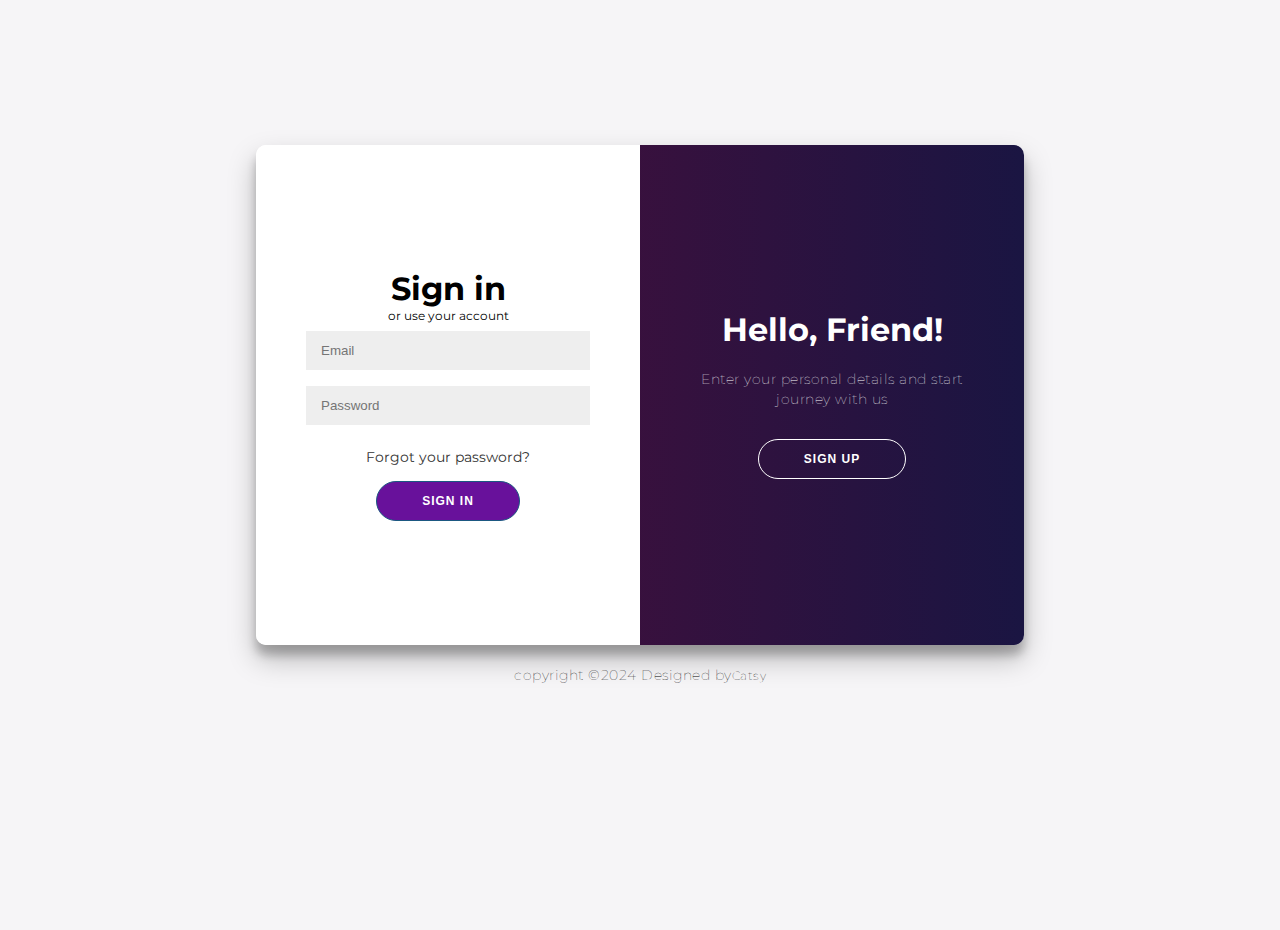
<file: login.html>
<!DOCTYPE html>
<html lang="en">
<head>
    <meta charset="UTF-8">
    <meta name="viewport" content="width=device-width, initial-scale=1.0">
    <title>Login Form</title>
    <link rel="stylesheet" href="loginstyle.css">
</head>
<body>
	<script src="login.js"> </script>
    
<div class="container" id="container">
	<div class="form-container sign-up-container">
		<form action="#">
			<h1>Create Account</h1>
			<span>or use your email for registration</span>
			<input type="text" placeholder="Name" />
			<input type="email" placeholder="Email" />
			<input type="password" placeholder="Password" />
			<button>Sign Up</button>
		</form>
	</div>
	<div class="form-container sign-in-container">
		<form action="products.html">
			<h1>Sign in</h1>
			<span>or use your account</span>
			<input type="email" placeholder="Email" />
			<input type="password" placeholder="Password" />
			<a href="#">Forgot your password?</a>
			<button>Sign In</button>
		</form>
	</div>
	<div class="overlay-container">
		<div class="overlay">
			<div class="overlay-panel overlay-left">
				<h1>Welcome Back!</h1>
				<p>To keep connected with us please login with your personal info</p>
				<button class="ghost" id="signIn">Sign In</button>
			</div>
			<div class="overlay-panel overlay-right">
				<h1>Hello, Friend!</h1>
				<p>Enter your personal details and start journey with us</p>
				<button class="ghost" id="signUp">Sign Up</button>
			</div>
		</div>
	</div>
</div>
<!-- fOOTER -->

    <div class="footer-bottom">
      <p>copyright &copy;2024 Designed by<span class="cat">Catsy</span></p>
    </div>
</body>
</html>
</file>
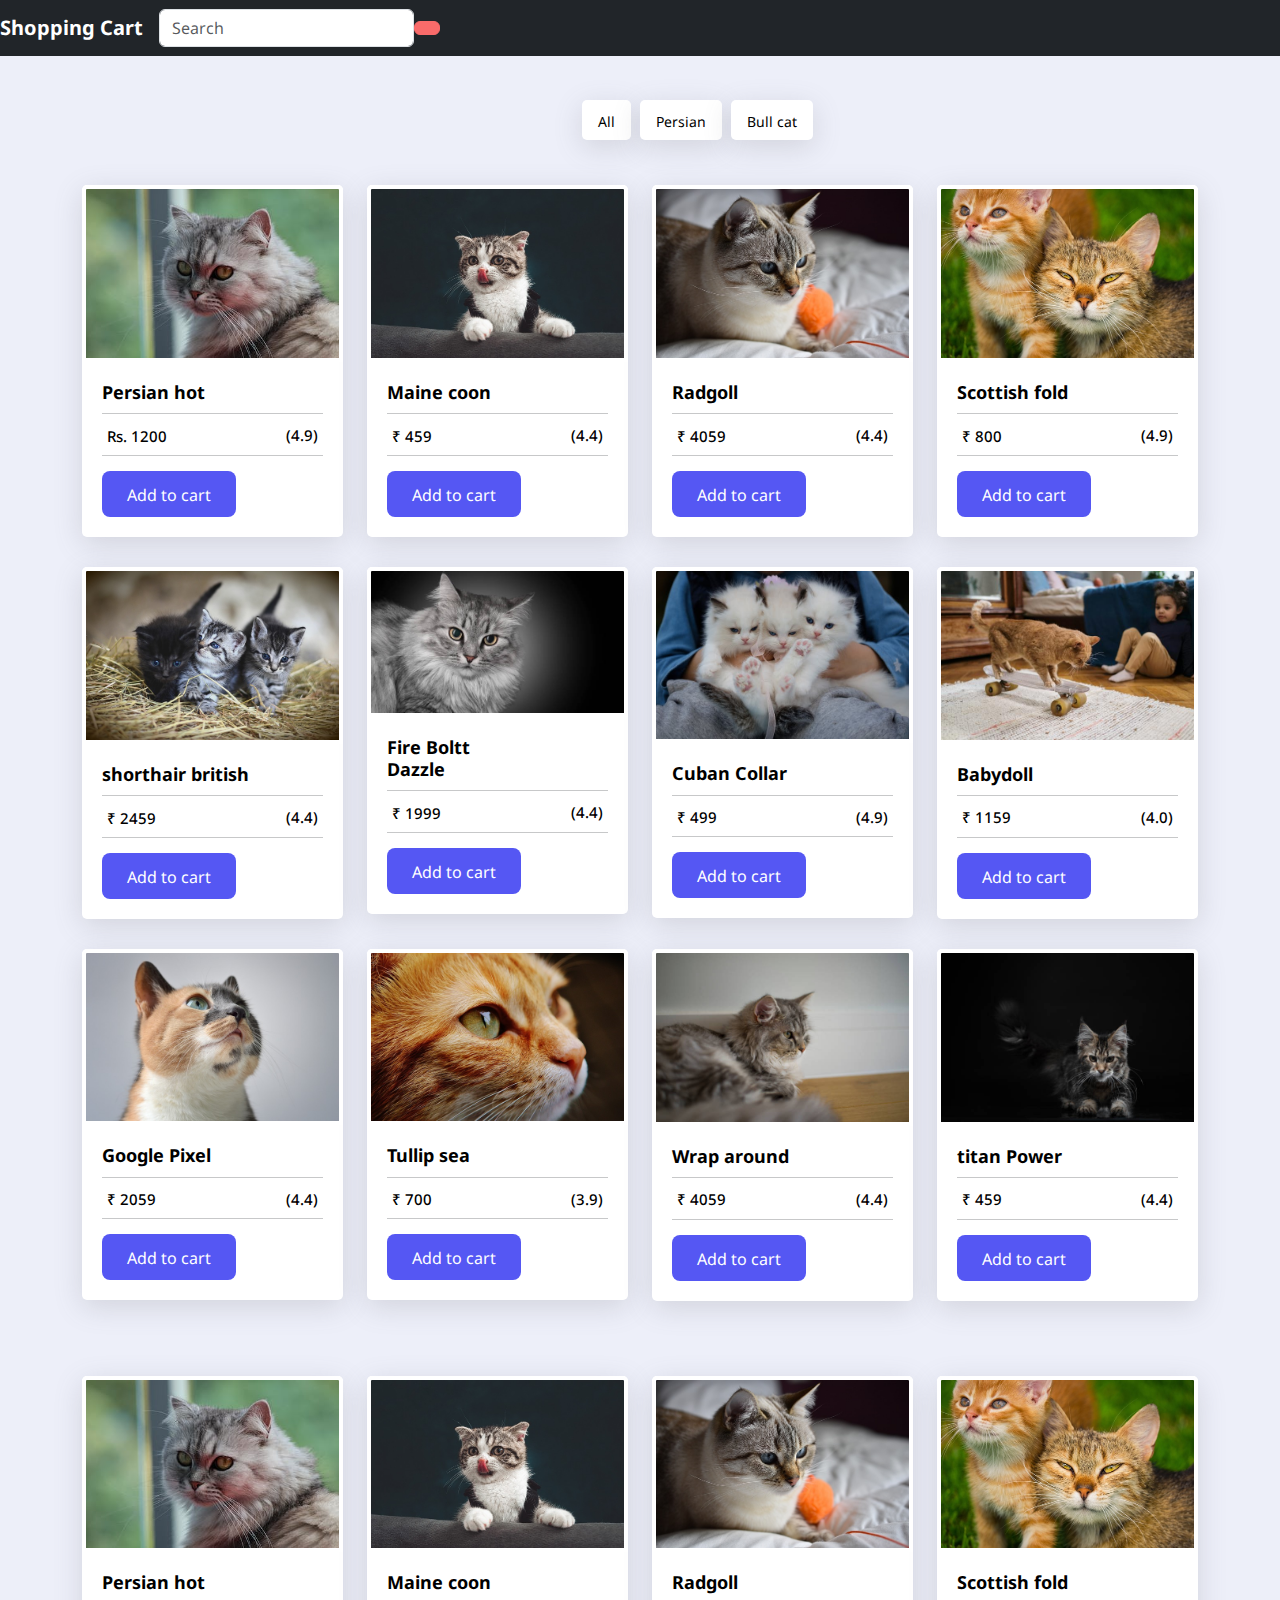
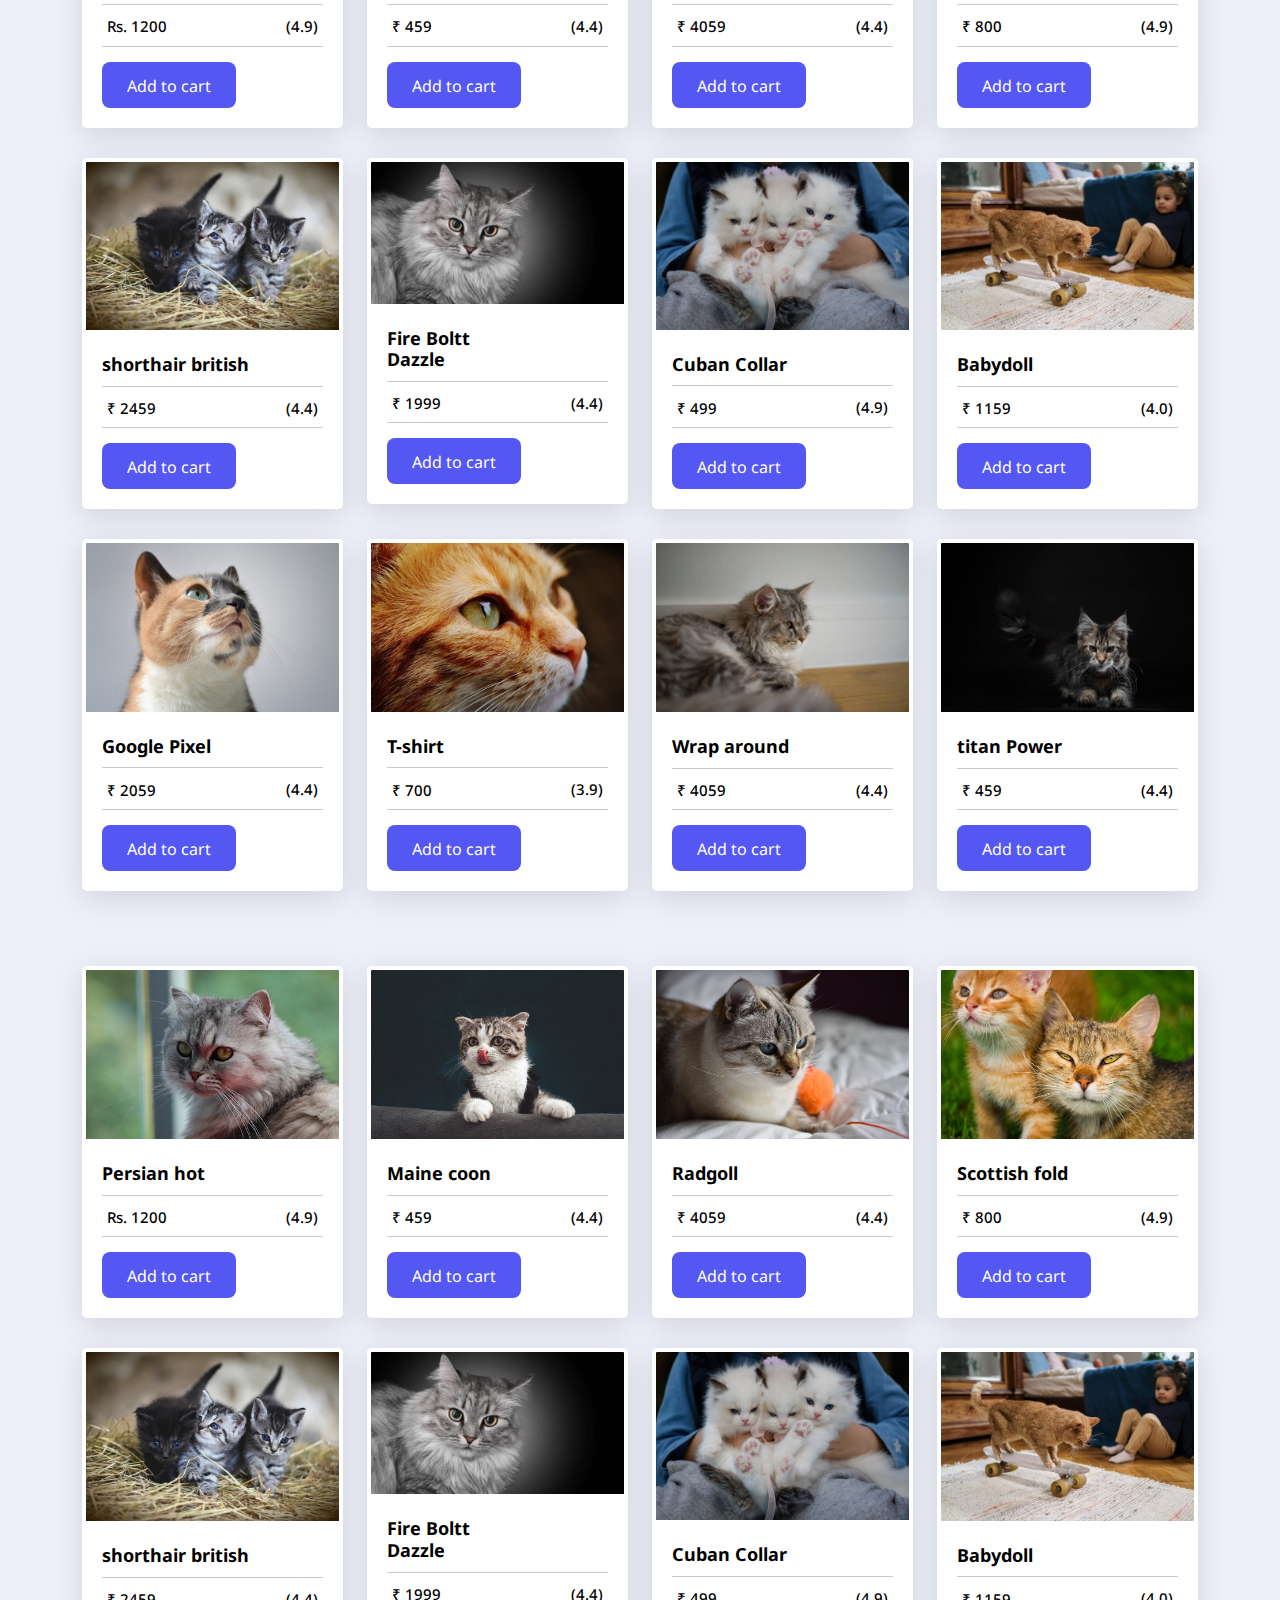
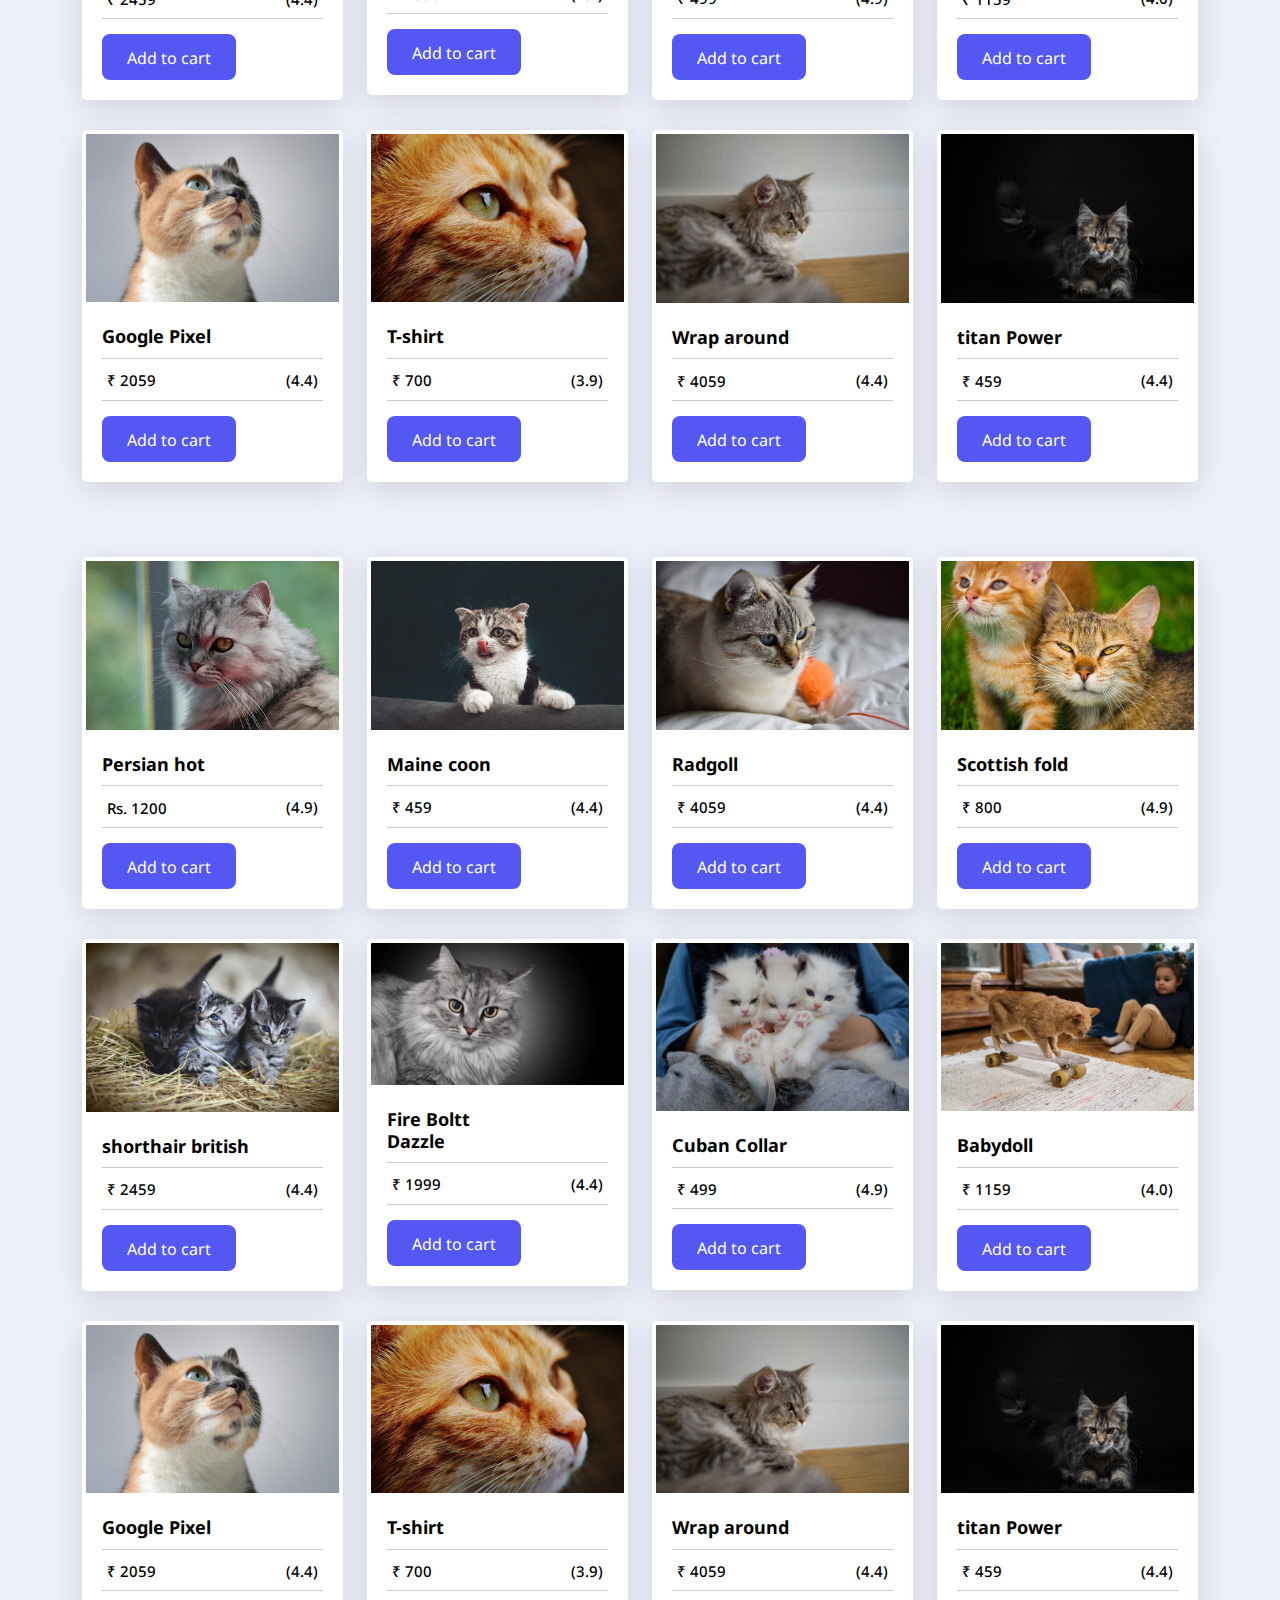
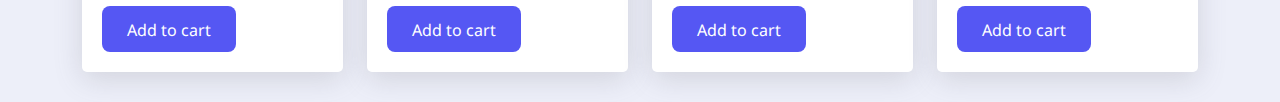
<file: products.html>
<!DOCTYPE html>
<html lang="en">

<head>
    <meta charset="UTF-8">
    <meta name="viewport" content="width=device-width, initial-scale=1.0">
    <link rel="stylesheet" href="petsstyling.css">
    <link href="https://cdn.jsdelivr.net/npm/bootstrap@5.3.3/dist/css/bootstrap.min.css" href="style.CSS"
        rel="stylesheet" integrity="sha384-QWTKZyjpPEjISv5WaRU9OFeRpok6YctnYmDr5pNlyT2bRjXh0JMhjY6hW+ALEwIH"
        crossorigin="anonymous">
    <link defer rel="stylesheet" href="https://cdnjs.cloudflare.com/ajax/libs/font-awesome/6.5.1/css/all.min.css"
        integrity="sha512-DTOQO9RWCH3ppGqcWaEA1BIZOC6xxalwEsw9c2QQeAIftl+Vegovlnee1c9QX4TctnWMn13TZye+giMm8e2LwA=="
        crossorigin="anonymous" referrerpolicy="no-referrer" />
    <title>About Us - Your Pet Care</title>
</head>
<style>
    .container {
        align-items: center;
    }
</style>

<body>
            <nav class="navbar navbar-expand-lg navbar-dark fixed-top bg-dark">
                <a class="navbar-brand" href="#"><strong>Shopping Cart</strong></a>
                <button class="navbar-toggler" type="button" data-toggle="collapse"
                    data-target="#navbarSupportedContent" aria-controls="navbarSupportedContent" aria-expanded="false"
                    aria-label="Toggle navigation">
                    <span class="navbar-toggler-icon"></span>
                </button>

                <div class="collapse navbar-collapse" id="navbarSupportedContent">
                    <ul class="navbar-nav mr-auto">
                    </ul>
                    <form class="form-inline my-2 my-lg-0">
                        <input class="form-control mr-sm-2" type="search" id="search_field" placeholder="Search"
                            aria-label="Search">
                    </form>
                    <button type="button" class="btn btn-success my-2 my-sm-0" data-toggle="modal"
                        data-target="#staticBackdrop">
                        <i class="fas fa-shopping-cart total-count"></i>
                    </button>
                </div>
            </nav>
            <section>
                <div class="featured-area pt-100 pb-70">
                    <div class="container">
                        <div class="tab featured-tab-area">
                            <div class="row justify-content-center">

                                <div class="col-lg-4 col-md-8">
                                    <ul class="tabs active">
                                        <li class="">
                                            <a href="#">
                                                All
                                            </a>
                                        </li>
                                        <li class="">
                                            <a href="#">
                                               Persian
                                            </a>
                                        </li>
                                        <li class="">
                                            <a href="#">
                                                Bull cat
                                            </a>
                                        </li>
                                    </ul>
                                </div>
                            </div>
                            <div class="tab_content current active pt-45">

                                <div class="tabs_item current">
                                    <div class="row justify-content-center">
                                        <div class="col-lg-3 col-md-6">
                                            <div class="featured-item">
                                                <div class="featured-item-img">
                                                    <a href="#">
                                                        <img src="./Images/persian cat.jpeg"
                                                            alt="Images">
                                                    </a>
                                                </div>
                                                <div class="content">
                                                    <h3><a href="#">Persian hot</a></h3>
                                                    <hr>
                                                    <div class="content-in">
                                                        <h4>Rs. 1200 </h4>
                                                        <span>(4.9)<i class="fa fa-star"></i></span>
                                                    </div>
                                                    <hr>
                                                    <div class="featured-content-list">
                                                        <button type="button" data-name="Oxford" data-price="$1200"
                                                            class="default-btn border-radius-5"> Add to cart</button>
                                                    </div>
                                                </div>
                                            </div>
                                        </div>
                                        <div class="col-lg-3 col-md-6">
                                            <div class="featured-item">
                                                <div class="featured-item-img">
                                                    <a href="#">
                                                        <img src="./Images/cat-6723256_640.jpg"
                                                            alt="Images">
                                                    </a>
                                                </div>
                                                <div class="content">
                                                    <h3><a href="#">Maine coon </a></h3>
                                                    <hr>
                                                    <div class="content-in">
                                                        <h4>₹ 459 </h4>
                                                        <span>(4.4)<i class="fa fa-star"></i></span>
                                                    </div>
                                                    <hr>
                                                    <div class="featured-content-list">
                                                        <button type="button" data-name="Tunic" data-price="459"
                                                            class="default-btn border-radius-5">Add to cart</button>
                                                    </div>
                                                </div>
                                            </div>
                                        </div>
                                        <div class="col-lg-3 col-md-6">
                                            <div class="featured-item">
                                                <div class="featured-item-img">
                                                    <a href="#">
                                                        <img src="./Images/cat-4256821_640.jpg"
                                                            alt="Images">
                                                    </a>
                                                </div>
                                                <div class="content">
                                                    <h3><a href="#">Radgoll</a></h3>
                                                    <hr>
                                                    <div class="content-in">
                                                        <h4>₹ 4059 </h4>
                                                        <span>(4.4)<i class="fa fa-star"></i></span>
                                                    </div>
                                                    <hr>
                                                    <div class="featured-content-list">
                                                        <button type="button" data-name="Huawei" data-price="4059"
                                                            class="default-btn border-radius-5">Add to cart</button>
                                                    </div>
                                                </div>
                                            </div>
                                        </div>
                                        <div class="col-lg-3 col-md-6">
                                            <div class="featured-item">
                                                <div class="featured-item-img">
                                                    <a href="#">
                                                        <img src="./Images/kitten-6479019_640.jpg"
                                                            alt="Images">
                                                    </a>
                                                </div>
                                                <div class="content">
                                                    <h3><a href="#">Scottish fold</a></h3>
                                                    <hr>
                                                    <div class="content-in">
                                                        <h4>₹ 800 </h4>
                                                        <span>(4.9)<i class="fa fa-star"></i></span>
                                                    </div>
                                                    <hr>
                                                    <div class="featured-content-list">
                                                        <button type="button" data-name="Short-Sleeve" data-price="800"
                                                            class="default-btn border-radius-5">Add to cart</button>
                                                    </div>
                                                </div>
                                            </div>
                                        </div>
                                        <div class="col-lg-3 col-md-6">
                                            <div class="featured-item">
                                                <div class="featured-item-img">
                                                    <a href="#">
                                                        <img src="./Images/kittens-3535404_640.jpg"
                                                            alt="Images">
                                                    </a>
                                                </div>
                                                <div class="content">
                                                    <h3><a href="#">shorthair british</a></h3>
                                                    <hr>
                                                    <div class="content-in">
                                                        <h4>₹ 2459 </h4>
                                                        <span>(4.4)<i class="fa fa-star"></i></span>
                                                    </div>
                                                    <hr>
                                                    <div class="featured-content-list">
                                                        <button type="button" data-name="Culotte" data-price="2459"
                                                            class="default-btn border-radius-5">Add to cart</button>
                                                    </div>
                                                </div>
                                            </div>
                                        </div>
                                        <div class="col-lg-3 col-md-6">
                                            <div class="featured-item">
                                                <div class="featured-item-img">
                                                    <a href="#">
                                                        <img src="./Images/now.jpg"
                                                            alt="Images">
                                                    </a>
                                                </div>
                                                <div class="content">
                                                    <h3><a href="#">Fire Boltt<br> Dazzle </a></h3>
                                                    <hr>
                                                    <div class="content-in">
                                                        <h4>₹ 1999 </h4>
                                                        <span>(4.4)<i class="fa fa-star"></i></span>
                                                    </div>
                                                    <hr>
                                                    <div class="featured-content-list">
                                                        <button type="button" data-name="FireBoltt" data-price="1999"
                                                            class="default-btn border-radius-5">Add to cart</button>
                                                    </div>
                                                </div>
                                            </div>
                                        </div>
                                        <div class="col-lg-3 col-md-6">
                                            <div class="featured-item">
                                                <div class="featured-item-img">
                                                    <a href="#">
                                                        <img src="./Images/AGA.jpeg"
                                                            alt="Images">
                                                    </a>
                                                </div>
                                                <div class="content">
                                                    <h3><a href="#">Cuban Collar</a></h3>
                                                    <hr>
                                                    <div class="content-in">
                                                        <h4>₹ 499 </h4>
                                                        <span>(4.9)<i class="fa fa-star"></i></span>
                                                    </div>
                                                    <hr>
                                                    <div class="featured-content-list">
                                                        <button type="button" data-name="CubanCollar" data-price="499"
                                                            class="default-btn border-radius-5">Add to cart</button>
                                                    </div>
                                                </div>
                                            </div>
                                        </div>
                                        <div class="col-lg-3 col-md-6">
                                            <div class="featured-item">
                                                <div class="featured-item-img">
                                                    <a href="#">
                                                        <img src="./Images/AGAR.jpeg"
                                                            alt="Images">
                                                    </a>
                                                </div>
                                                <div class="content">
                                                    <h3><a href="#">Babydoll</a></h3>
                                                    <hr>
                                                    <div class="content-in">
                                                        <h4>₹ 1159 </h4>
                                                        <span>(4.0)<i class="fa fa-star"></i></span>
                                                    </div>
                                                    <hr>
                                                    <div class="featured-content-list">
                                                        <button type="button" data-name="Babydoll" data-price="1159"
                                                            class="default-btn border-radius-5">Add to cart</button>
                                                    </div>
                                                </div>
                                            </div>
                                        </div>
                                        <div class="col-lg-3 col-md-6">
                                            <div class="featured-item">
                                                <div class="featured-item-img">
                                                    <a href="#">
                                                        <img src="./Images/cat-4638664_640.jpg"
                                                            alt="Images">
                                                    </a>
                                                </div>
                                                <div class="content">
                                                    <h3><a href="#">Google Pixel</a></h3>
                                                    <hr>
                                                    <div class="content-in">
                                                        <h4>₹ 2059 </h4>
                                                        <span>(4.4)<i class="fa fa-star"></i></span>
                                                    </div>
                                                    <hr>
                                                    <div class="featured-content-list">
                                                        <button type="button" data-name="Google" data-price="2059"
                                                            class="default-btn border-radius-5">Add to cart</button>
                                                    </div>
                                                </div>
                                            </div>
                                        </div>
                                        <div class="col-lg-3 col-md-6">
                                            <div class="featured-item">
                                                <div class="featured-item-img">
                                                    <a href="#">
                                                        <img src="./Images/cat-1455468_640.jpg"
                                                            alt="Images">
                                                    </a>
                                                </div>
                                                <div class="content">
                                                    <h3><a href="#">Tullip sea</a></h3>
                                                    <hr>
                                                    <div class="content-in">
                                                        <h4>₹ 700 </h4>
                                                        <span>(3.9)<i class="fa fa-star"></i></span>
                                                    </div>
                                                    <hr>
                                                    <div class="featured-content-list">
                                                        <button type="button" data-name="T-shirt" data-price="700"
                                                            class="default-btn border-radius-5">Add to cart</button>
                                                    </div>
                                                </div>
                                            </div>
                                        </div>
                                        <div class="col-lg-3 col-md-6">
                                            <div class="featured-item">
                                                <div class="featured-item-img">
                                                    <a href="#">
                                                        <img src="./Images/hhhhh.jpg"
                                                            alt="Images">
                                                    </a>
                                                </div>
                                                <div class="content">
                                                    <h3><a href="#">Wrap around</a></h3>
                                                    <hr>
                                                    <div class="content-in">
                                                        <h4>₹ 4059 </h4>
                                                        <span>(4.4)<i class="fa fa-star"></i></span>
                                                    </div>
                                                    <hr>
                                                    <div class="featured-content-list">
                                                        <button type="button" data-name="Wrap" data-price="4059"
                                                            class="default-btn border-radius-5">Add to cart</button>
                                                    </div>
                                                </div>
                                            </div>
                                        </div>
                                        <div class="col-lg-3 col-md-6">
                                            <div class="featured-item">
                                                <div class="featured-item-img">
                                                    <a href="#">
                                                        <img src="./Images/rrrrrrrrrrrrrrrrrr.jpg"
                                                            alt="Images">
                                                    </a>
                                                </div>
                                                <div class="content">
                                                    <h3><a href="#">titan Power</a></h3>
                                                    <hr>
                                                    <div class="content-in">
                                                        <h4>₹ 459 </h4>
                                                        <span>(4.4)<i class="fa fa-star"></i></span>
                                                    </div>
                                                    <hr>
                                                    <div class="featured-content-list">
                                                        <button type="button" data-name="titan" data-price="459"
                                                            class="default-btn border-radius-5">Add to cart</button>
                                                    </div>
                                                </div>
                                            </div>
                                        </div>
                                    </div>
                                </div>
                                <div class="tab_content current active pt-45">

                                    <div class="tabs_item current">
                                        <div class="row justify-content-center">
                                            <div class="col-lg-3 col-md-6">
                                                <div class="featured-item">
                                                    <div class="featured-item-img">
                                                        <a href="#">
                                                            <img src="./Images/persian cat.jpeg"
                                                                alt="Images">
                                                        </a>
                                                    </div>
                                                    <div class="content">
                                                        <h3><a href="#">Persian hot</a></h3>
                                                        <hr>
                                                        <div class="content-in">
                                                            <h4>Rs. 1200 </h4>
                                                            <span>(4.9)<i class="fa fa-star"></i></span>
                                                        </div>
                                                        <hr>
                                                        <div class="featured-content-list">
                                                            <button type="button" data-name="Oxford" data-price="$1200"
                                                                class="default-btn border-radius-5"> Add to cart</button>
                                                        </div>
                                                    </div>
                                                </div>
                                            </div>
                                            <div class="col-lg-3 col-md-6">
                                                <div class="featured-item">
                                                    <div class="featured-item-img">
                                                        <a href="#">
                                                            <img src="./Images/cat-6723256_640.jpg"
                                                                alt="Images">
                                                        </a>
                                                    </div>
                                                    <div class="content">
                                                        <h3><a href="#">Maine coon </a></h3>
                                                        <hr>
                                                        <div class="content-in">
                                                            <h4>₹ 459 </h4>
                                                            <span>(4.4)<i class="fa fa-star"></i></span>
                                                        </div>
                                                        <hr>
                                                        <div class="featured-content-list">
                                                            <button type="button" data-name="Tunic" data-price="459"
                                                                class="default-btn border-radius-5">Add to cart</button>
                                                        </div>
                                                    </div>
                                                </div>
                                            </div>
                                            <div class="col-lg-3 col-md-6">
                                                <div class="featured-item">
                                                    <div class="featured-item-img">
                                                        <a href="#">
                                                            <img src="./Images/cat-4256821_640.jpg"
                                                                alt="Images">
                                                        </a>
                                                    </div>
                                                    <div class="content">
                                                        <h3><a href="#">Radgoll</a></h3>
                                                        <hr>
                                                        <div class="content-in">
                                                            <h4>₹ 4059 </h4>
                                                            <span>(4.4)<i class="fa fa-star"></i></span>
                                                        </div>
                                                        <hr>
                                                        <div class="featured-content-list">
                                                            <button type="button" data-name="Huawei" data-price="4059"
                                                                class="default-btn border-radius-5">Add to cart</button>
                                                        </div>
                                                    </div>
                                                </div>
                                            </div>
                                            <div class="col-lg-3 col-md-6">
                                                <div class="featured-item">
                                                    <div class="featured-item-img">
                                                        <a href="#">
                                                            <img src="./Images/kitten-6479019_640.jpg"
                                                                alt="Images">
                                                        </a>
                                                    </div>
                                                    <div class="content">
                                                        <h3><a href="#">Scottish fold</a></h3>
                                                        <hr>
                                                        <div class="content-in">
                                                            <h4>₹ 800 </h4>
                                                            <span>(4.9)<i class="fa fa-star"></i></span>
                                                        </div>
                                                        <hr>
                                                        <div class="featured-content-list">
                                                            <button type="button" data-name="Short-Sleeve" data-price="800"
                                                                class="default-btn border-radius-5">Add to cart</button>
                                                        </div>
                                                    </div>
                                                </div>
                                            </div>
                                            <div class="col-lg-3 col-md-6">
                                                <div class="featured-item">
                                                    <div class="featured-item-img">
                                                        <a href="#">
                                                            <img src="./Images/kittens-3535404_640.jpg"
                                                                alt="Images">
                                                        </a>
                                                    </div>
                                                    <div class="content">
                                                        <h3><a href="#">shorthair british</a></h3>
                                                        <hr>
                                                        <div class="content-in">
                                                            <h4>₹ 2459 </h4>
                                                            <span>(4.4)<i class="fa fa-star"></i></span>
                                                        </div>
                                                        <hr>
                                                        <div class="featured-content-list">
                                                            <button type="button" data-name="Culotte" data-price="2459"
                                                                class="default-btn border-radius-5">Add to cart</button>
                                                        </div>
                                                    </div>
                                                </div>
                                            </div>
                                            <div class="col-lg-3 col-md-6">
                                                <div class="featured-item">
                                                    <div class="featured-item-img">
                                                        <a href="#">
                                                            <img src="./Images/now.jpg"
                                                                alt="Images">
                                                        </a>
                                                    </div>
                                                    <div class="content">
                                                        <h3><a href="#">Fire Boltt<br> Dazzle </a></h3>
                                                        <hr>
                                                        <div class="content-in">
                                                            <h4>₹ 1999 </h4>
                                                            <span>(4.4)<i class="fa fa-star"></i></span>
                                                        </div>
                                                        <hr>
                                                        <div class="featured-content-list">
                                                            <button type="button" data-name="FireBoltt" data-price="1999"
                                                                class="default-btn border-radius-5">Add to cart</button>
                                                        </div>
                                                    </div>
                                                </div>
                                            </div>
                                            <div class="col-lg-3 col-md-6">
                                                <div class="featured-item">
                                                    <div class="featured-item-img">
                                                        <a href="#">
                                                            <img src="./Images/AGA.jpeg"
                                                                alt="Images">
                                                        </a>
                                                    </div>
                                                    <div class="content">
                                                        <h3><a href="#">Cuban Collar</a></h3>
                                                        <hr>
                                                        <div class="content-in">
                                                            <h4>₹ 499 </h4>
                                                            <span>(4.9)<i class="fa fa-star"></i></span>
                                                        </div>
                                                        <hr>
                                                        <div class="featured-content-list">
                                                            <button type="button" data-name="CubanCollar" data-price="499"
                                                                class="default-btn border-radius-5">Add to cart</button>
                                                        </div>
                                                    </div>
                                                </div>
                                            </div>
                                            <div class="col-lg-3 col-md-6">
                                                <div class="featured-item">
                                                    <div class="featured-item-img">
                                                        <a href="#">
                                                            <img src="./Images/AGAR.jpeg"
                                                                alt="Images">
                                                        </a>
                                                    </div>
                                                    <div class="content">
                                                        <h3><a href="#">Babydoll</a></h3>
                                                        <hr>
                                                        <div class="content-in">
                                                            <h4>₹ 1159 </h4>
                                                            <span>(4.0)<i class="fa fa-star"></i></span>
                                                        </div>
                                                        <hr>
                                                        <div class="featured-content-list">
                                                            <button type="button" data-name="Babydoll" data-price="1159"
                                                                class="default-btn border-radius-5">Add to cart</button>
                                                        </div>
                                                    </div>
                                                </div>
                                            </div>
                                            <div class="col-lg-3 col-md-6">
                                                <div class="featured-item">
                                                    <div class="featured-item-img">
                                                        <a href="#">
                                                            <img src="./Images/cat-4638664_640.jpg"
                                                                alt="Images">
                                                        </a>
                                                    </div>
                                                    <div class="content">
                                                        <h3><a href="#">Google Pixel</a></h3>
                                                        <hr>
                                                        <div class="content-in">
                                                            <h4>₹ 2059 </h4>
                                                            <span>(4.4)<i class="fa fa-star"></i></span>
                                                        </div>
                                                        <hr>
                                                        <div class="featured-content-list">
                                                            <button type="button" data-name="Google" data-price="2059"
                                                                class="default-btn border-radius-5">Add to cart</button>
                                                        </div>
                                                    </div>
                                                </div>
                                            </div>
                                            <div class="col-lg-3 col-md-6">
                                                <div class="featured-item">
                                                    <div class="featured-item-img">
                                                        <a href="#">
                                                            <img src="./Images/cat-1455468_640.jpg"
                                                                alt="Images">
                                                        </a>
                                                    </div>
                                                    <div class="content">
                                                        <h3><a href="#">T-shirt</a></h3>
                                                        <hr>
                                                        <div class="content-in">
                                                            <h4>₹ 700 </h4>
                                                            <span>(3.9)<i class="fa fa-star"></i></span>
                                                        </div>
                                                        <hr>
                                                        <div class="featured-content-list">
                                                            <button type="button" data-name="T-shirt" data-price="700"
                                                                class="default-btn border-radius-5">Add to cart</button>
                                                        </div>
                                                    </div>
                                                </div>
                                            </div>
                                            <div class="col-lg-3 col-md-6">
                                                <div class="featured-item">
                                                    <div class="featured-item-img">
                                                        <a href="#">
                                                            <img src="./Images/hhhhh.jpg"
                                                                alt="Images">
                                                        </a>
                                                    </div>
                                                    <div class="content">
                                                        <h3><a href="#">Wrap around</a></h3>
                                                        <hr>
                                                        <div class="content-in">
                                                            <h4>₹ 4059 </h4>
                                                            <span>(4.4)<i class="fa fa-star"></i></span>
                                                        </div>
                                                        <hr>
                                                        <div class="featured-content-list">
                                                            <button type="button" data-name="Wrap" data-price="4059"
                                                                class="default-btn border-radius-5">Add to cart</button>
                                                        </div>
                                                    </div>
                                                </div>
                                            </div>
                                            <div class="col-lg-3 col-md-6">
                                                <div class="featured-item">
                                                    <div class="featured-item-img">
                                                        <a href="#">
                                                            <img src="./Images/rrrrrrrrrrrrrrrrrr.jpg"
                                                                alt="Images">
                                                        </a>
                                                    </div>
                                                    <div class="content">
                                                        <h3><a href="#">titan Power</a></h3>
                                                        <hr>
                                                        <div class="content-in">
                                                            <h4>₹ 459 </h4>
                                                            <span>(4.4)<i class="fa fa-star"></i></span>
                                                        </div>
                                                        <hr>
                                                        <div class="featured-content-list">
                                                            <button type="button" data-name="titan" data-price="459"
                                                                class="default-btn border-radius-5">Add to cart</button>
                                                        </div>
                                                    </div>
                                                </div>
                                            </div>
                                        </div>
                                    </div>
                                    <div class="tab_content current active pt-45">

                                        <div class="tabs_item current">
                                            <div class="row justify-content-center">
                                                <div class="col-lg-3 col-md-6">
                                                    <div class="featured-item">
                                                        <div class="featured-item-img">
                                                            <a href="#">
                                                                <img src="./Images/persian cat.jpeg"
                                                                    alt="Images">
                                                            </a>
                                                        </div>
                                                        <div class="content">
                                                            <h3><a href="#">Persian hot</a></h3>
                                                            <hr>
                                                            <div class="content-in">
                                                                <h4>Rs. 1200 </h4>
                                                                <span>(4.9)<i class="fa fa-star"></i></span>
                                                            </div>
                                                            <hr>
                                                            <div class="featured-content-list">
                                                                <button type="button" data-name="Oxford" data-price="$1200"
                                                                    class="default-btn border-radius-5"> Add to cart</button>
                                                            </div>
                                                        </div>
                                                    </div>
                                                </div>
                                                <div class="col-lg-3 col-md-6">
                                                    <div class="featured-item">
                                                        <div class="featured-item-img">
                                                            <a href="#">
                                                                <img src="./Images/cat-6723256_640.jpg"
                                                                    alt="Images">
                                                            </a>
                                                        </div>
                                                        <div class="content">
                                                            <h3><a href="#">Maine coon </a></h3>
                                                            <hr>
                                                            <div class="content-in">
                                                                <h4>₹ 459 </h4>
                                                                <span>(4.4)<i class="fa fa-star"></i></span>
                                                            </div>
                                                            <hr>
                                                            <div class="featured-content-list">
                                                                <button type="button" data-name="Tunic" data-price="459"
                                                                    class="default-btn border-radius-5">Add to cart</button>
                                                            </div>
                                                        </div>
                                                    </div>
                                                </div>
                                                <div class="col-lg-3 col-md-6">
                                                    <div class="featured-item">
                                                        <div class="featured-item-img">
                                                            <a href="#">
                                                                <img src="./Images/cat-4256821_640.jpg"
                                                                    alt="Images">
                                                            </a>
                                                        </div>
                                                        <div class="content">
                                                            <h3><a href="#">Radgoll</a></h3>
                                                            <hr>
                                                            <div class="content-in">
                                                                <h4>₹ 4059 </h4>
                                                                <span>(4.4)<i class="fa fa-star"></i></span>
                                                            </div>
                                                            <hr>
                                                            <div class="featured-content-list">
                                                                <button type="button" data-name="Huawei" data-price="4059"
                                                                    class="default-btn border-radius-5">Add to cart</button>
                                                            </div>
                                                        </div>
                                                    </div>
                                                </div>
                                                <div class="col-lg-3 col-md-6">
                                                    <div class="featured-item">
                                                        <div class="featured-item-img">
                                                            <a href="#">
                                                                <img src="./Images/kitten-6479019_640.jpg"
                                                                    alt="Images">
                                                            </a>
                                                        </div>
                                                        <div class="content">
                                                            <h3><a href="#">Scottish fold</a></h3>
                                                            <hr>
                                                            <div class="content-in">
                                                                <h4>₹ 800 </h4>
                                                                <span>(4.9)<i class="fa fa-star"></i></span>
                                                            </div>
                                                            <hr>
                                                            <div class="featured-content-list">
                                                                <button type="button" data-name="Short-Sleeve" data-price="800"
                                                                    class="default-btn border-radius-5">Add to cart</button>
                                                            </div>
                                                        </div>
                                                    </div>
                                                </div>
                                                <div class="col-lg-3 col-md-6">
                                                    <div class="featured-item">
                                                        <div class="featured-item-img">
                                                            <a href="#">
                                                                <img src="./Images/kittens-3535404_640.jpg"
                                                                    alt="Images">
                                                            </a>
                                                        </div>
                                                        <div class="content">
                                                            <h3><a href="#">shorthair british</a></h3>
                                                            <hr>
                                                            <div class="content-in">
                                                                <h4>₹ 2459 </h4>
                                                                <span>(4.4)<i class="fa fa-star"></i></span>
                                                            </div>
                                                            <hr>
                                                            <div class="featured-content-list">
                                                                <button type="button" data-name="Culotte" data-price="2459"
                                                                    class="default-btn border-radius-5">Add to cart</button>
                                                            </div>
                                                        </div>
                                                    </div>
                                                </div>
                                                <div class="col-lg-3 col-md-6">
                                                    <div class="featured-item">
                                                        <div class="featured-item-img">
                                                            <a href="#">
                                                                <img src="./Images/now.jpg"
                                                                    alt="Images">
                                                            </a>
                                                        </div>
                                                        <div class="content">
                                                            <h3><a href="#">Fire Boltt<br> Dazzle </a></h3>
                                                            <hr>
                                                            <div class="content-in">
                                                                <h4>₹ 1999 </h4>
                                                                <span>(4.4)<i class="fa fa-star"></i></span>
                                                            </div>
                                                            <hr>
                                                            <div class="featured-content-list">
                                                                <button type="button" data-name="FireBoltt" data-price="1999"
                                                                    class="default-btn border-radius-5">Add to cart</button>
                                                            </div>
                                                        </div>
                                                    </div>
                                                </div>
                                                <div class="col-lg-3 col-md-6">
                                                    <div class="featured-item">
                                                        <div class="featured-item-img">
                                                            <a href="#">
                                                                <img src="./Images/AGA.jpeg"
                                                                    alt="Images">
                                                            </a>
                                                        </div>
                                                        <div class="content">
                                                            <h3><a href="#">Cuban Collar</a></h3>
                                                            <hr>
                                                            <div class="content-in">
                                                                <h4>₹ 499 </h4>
                                                                <span>(4.9)<i class="fa fa-star"></i></span>
                                                            </div>
                                                            <hr>
                                                            <div class="featured-content-list">
                                                                <button type="button" data-name="CubanCollar" data-price="499"
                                                                    class="default-btn border-radius-5">Add to cart</button>
                                                            </div>
                                                        </div>
                                                    </div>
                                                </div>
                                                <div class="col-lg-3 col-md-6">
                                                    <div class="featured-item">
                                                        <div class="featured-item-img">
                                                            <a href="#">
                                                                <img src="./Images/AGAR.jpeg"
                                                                    alt="Images">
                                                            </a>
                                                        </div>
                                                        <div class="content">
                                                            <h3><a href="#">Babydoll</a></h3>
                                                            <hr>
                                                            <div class="content-in">
                                                                <h4>₹ 1159 </h4>
                                                                <span>(4.0)<i class="fa fa-star"></i></span>
                                                            </div>
                                                            <hr>
                                                            <div class="featured-content-list">
                                                                <button type="button" data-name="Babydoll" data-price="1159"
                                                                    class="default-btn border-radius-5">Add to cart</button>
                                                            </div>
                                                        </div>
                                                    </div>
                                                </div>
                                                <div class="col-lg-3 col-md-6">
                                                    <div class="featured-item">
                                                        <div class="featured-item-img">
                                                            <a href="#">
                                                                <img src="./Images/cat-4638664_640.jpg"
                                                                    alt="Images">
                                                            </a>
                                                        </div>
                                                        <div class="content">
                                                            <h3><a href="#">Google Pixel</a></h3>
                                                            <hr>
                                                            <div class="content-in">
                                                                <h4>₹ 2059 </h4>
                                                                <span>(4.4)<i class="fa fa-star"></i></span>
                                                            </div>
                                                            <hr>
                                                            <div class="featured-content-list">
                                                                <button type="button" data-name="Google" data-price="2059"
                                                                    class="default-btn border-radius-5">Add to cart</button>
                                                            </div>
                                                        </div>
                                                    </div>
                                                </div>
                                                <div class="col-lg-3 col-md-6">
                                                    <div class="featured-item">
                                                        <div class="featured-item-img">
                                                            <a href="#">
                                                                <img src="./Images/cat-1455468_640.jpg"
                                                                    alt="Images">
                                                            </a>
                                                        </div>
                                                        <div class="content">
                                                            <h3><a href="#">T-shirt</a></h3>
                                                            <hr>
                                                            <div class="content-in">
                                                                <h4>₹ 700 </h4>
                                                                <span>(3.9)<i class="fa fa-star"></i></span>
                                                            </div>
                                                            <hr>
                                                            <div class="featured-content-list">
                                                                <button type="button" data-name="T-shirt" data-price="700"
                                                                    class="default-btn border-radius-5">Add to cart</button>
                                                            </div>
                                                        </div>
                                                    </div>
                                                </div>
                                                <div class="col-lg-3 col-md-6">
                                                    <div class="featured-item">
                                                        <div class="featured-item-img">
                                                            <a href="#">
                                                                <img src="./Images/hhhhh.jpg"
                                                                    alt="Images">
                                                            </a>
                                                        </div>
                                                        <div class="content">
                                                            <h3><a href="#">Wrap around</a></h3>
                                                            <hr>
                                                            <div class="content-in">
                                                                <h4>₹ 4059 </h4>
                                                                <span>(4.4)<i class="fa fa-star"></i></span>
                                                            </div>
                                                            <hr>
                                                            <div class="featured-content-list">
                                                                <button type="button" data-name="Wrap" data-price="4059"
                                                                    class="default-btn border-radius-5">Add to cart</button>
                                                            </div>
                                                        </div>
                                                    </div>
                                                </div>
                                                <div class="col-lg-3 col-md-6">
                                                    <div class="featured-item">
                                                        <div class="featured-item-img">
                                                            <a href="#">
                                                                <img src="./Images/rrrrrrrrrrrrrrrrrr.jpg"
                                                                    alt="Images">
                                                            </a>
                                                        </div>
                                                        <div class="content">
                                                            <h3><a href="#">titan Power</a></h3>
                                                            <hr>
                                                            <div class="content-in">
                                                                <h4>₹ 459 </h4>
                                                                <span>(4.4)<i class="fa fa-star"></i></span>
                                                            </div>
                                                            <hr>
                                                            <div class="featured-content-list">
                                                                <button type="button" data-name="titan" data-price="459"
                                                                    class="default-btn border-radius-5">Add to cart</button>
                                                            </div>
                                                        </div>
                                                    </div>
                                                </div>
                                            </div>
                                        </div>
                                        <div class="tab_content current active pt-45">
        
                                            <div class="tabs_item current">
                                                <div class="row justify-content-center">
                                                    <div class="col-lg-3 col-md-6">
                                                        <div class="featured-item">
                                                            <div class="featured-item-img">
                                                                <a href="#">
                                                                    <img src="./Images/persian cat.jpeg"
                                                                        alt="Images">
                                                                </a>
                                                            </div>
                                                            <div class="content">
                                                                <h3><a href="#">Persian hot</a></h3>
                                                                <hr>
                                                                <div class="content-in">
                                                                    <h4>Rs. 1200 </h4>
                                                                    <span>(4.9)<i class="fa fa-star"></i></span>
                                                                </div>
                                                                <hr>
                                                                <div class="featured-content-list">
                                                                    <button type="button" data-name="Oxford" data-price="$1200"
                                                                        class="default-btn border-radius-5"> Add to cart</button>
                                                                </div>
                                                            </div>
                                                        </div>
                                                    </div>
                                                    <div class="col-lg-3 col-md-6">
                                                        <div class="featured-item">
                                                            <div class="featured-item-img">
                                                                <a href="#">
                                                                    <img src="./Images/cat-6723256_640.jpg"
                                                                        alt="Images">
                                                                </a>
                                                            </div>
                                                            <div class="content">
                                                                <h3><a href="#">Maine coon </a></h3>
                                                                <hr>
                                                                <div class="content-in">
                                                                    <h4>₹ 459 </h4>
                                                                    <span>(4.4)<i class="fa fa-star"></i></span>
                                                                </div>
                                                                <hr>
                                                                <div class="featured-content-list">
                                                                    <button type="button" data-name="Tunic" data-price="459"
                                                                        class="default-btn border-radius-5">Add to cart</button>
                                                                </div>
                                                            </div>
                                                        </div>
                                                    </div>
                                                    <div class="col-lg-3 col-md-6">
                                                        <div class="featured-item">
                                                            <div class="featured-item-img">
                                                                <a href="#">
                                                                    <img src="./Images/cat-4256821_640.jpg"
                                                                        alt="Images">
                                                                </a>
                                                            </div>
                                                            <div class="content">
                                                                <h3><a href="#">Radgoll</a></h3>
                                                                <hr>
                                                                <div class="content-in">
                                                                    <h4>₹ 4059 </h4>
                                                                    <span>(4.4)<i class="fa fa-star"></i></span>
                                                                </div>
                                                                <hr>
                                                                <div class="featured-content-list">
                                                                    <button type="button" data-name="Huawei" data-price="4059"
                                                                        class="default-btn border-radius-5">Add to cart</button>
                                                                </div>
                                                            </div>
                                                        </div>
                                                    </div>
                                                    <div class="col-lg-3 col-md-6">
                                                        <div class="featured-item">
                                                            <div class="featured-item-img">
                                                                <a href="#">
                                                                    <img src="./Images/kitten-6479019_640.jpg"
                                                                        alt="Images">
                                                                </a>
                                                            </div>
                                                            <div class="content">
                                                                <h3><a href="#">Scottish fold</a></h3>
                                                                <hr>
                                                                <div class="content-in">
                                                                    <h4>₹ 800 </h4>
                                                                    <span>(4.9)<i class="fa fa-star"></i></span>
                                                                </div>
                                                                <hr>
                                                                <div class="featured-content-list">
                                                                    <button type="button" data-name="Short-Sleeve" data-price="800"
                                                                        class="default-btn border-radius-5">Add to cart</button>
                                                                </div>
                                                            </div>
                                                        </div>
                                                    </div>
                                                    <div class="col-lg-3 col-md-6">
                                                        <div class="featured-item">
                                                            <div class="featured-item-img">
                                                                <a href="#">
                                                                    <img src="./Images/kittens-3535404_640.jpg"
                                                                        alt="Images">
                                                                </a>
                                                            </div>
                                                            <div class="content">
                                                                <h3><a href="#">shorthair british</a></h3>
                                                                <hr>
                                                                <div class="content-in">
                                                                    <h4>₹ 2459 </h4>
                                                                    <span>(4.4)<i class="fa fa-star"></i></span>
                                                                </div>
                                                                <hr>
                                                                <div class="featured-content-list">
                                                                    <button type="button" data-name="Culotte" data-price="2459"
                                                                        class="default-btn border-radius-5">Add to cart</button>
                                                                </div>
                                                            </div>
                                                        </div>
                                                    </div>
                                                    <div class="col-lg-3 col-md-6">
                                                        <div class="featured-item">
                                                            <div class="featured-item-img">
                                                                <a href="#">
                                                                    <img src="./Images/now.jpg"
                                                                        alt="Images">
                                                                </a>
                                                            </div>
                                                            <div class="content">
                                                                <h3><a href="#">Fire Boltt<br> Dazzle </a></h3>
                                                                <hr>
                                                                <div class="content-in">
                                                                    <h4>₹ 1999 </h4>
                                                                    <span>(4.4)<i class="fa fa-star"></i></span>
                                                                </div>
                                                                <hr>
                                                                <div class="featured-content-list">
                                                                    <button type="button" data-name="FireBoltt" data-price="1999"
                                                                        class="default-btn border-radius-5">Add to cart</button>
                                                                </div>
                                                            </div>
                                                        </div>
                                                    </div>
                                                    <div class="col-lg-3 col-md-6">
                                                        <div class="featured-item">
                                                            <div class="featured-item-img">
                                                                <a href="#">
                                                                    <img src="./Images/AGA.jpeg"
                                                                        alt="Images">
                                                                </a>
                                                            </div>
                                                            <div class="content">
                                                                <h3><a href="#">Cuban Collar</a></h3>
                                                                <hr>
                                                                <div class="content-in">
                                                                    <h4>₹ 499 </h4>
                                                                    <span>(4.9)<i class="fa fa-star"></i></span>
                                                                </div>
                                                                <hr>
                                                                <div class="featured-content-list">
                                                                    <button type="button" data-name="CubanCollar" data-price="499"
                                                                        class="default-btn border-radius-5">Add to cart</button>
                                                                </div>
                                                            </div>
                                                        </div>
                                                    </div>
                                                    <div class="col-lg-3 col-md-6">
                                                        <div class="featured-item">
                                                            <div class="featured-item-img">
                                                                <a href="#">
                                                                    <img src="./Images/AGAR.jpeg"
                                                                        alt="Images">
                                                                </a>
                                                            </div>
                                                            <div class="content">
                                                                <h3><a href="#">Babydoll</a></h3>
                                                                <hr>
                                                                <div class="content-in">
                                                                    <h4>₹ 1159 </h4>
                                                                    <span>(4.0)<i class="fa fa-star"></i></span>
                                                                </div>
                                                                <hr>
                                                                <div class="featured-content-list">
                                                                    <button type="button" data-name="Babydoll" data-price="1159"
                                                                        class="default-btn border-radius-5">Add to cart</button>
                                                                </div>
                                                            </div>
                                                        </div>
                                                    </div>
                                                    <div class="col-lg-3 col-md-6">
                                                        <div class="featured-item">
                                                            <div class="featured-item-img">
                                                                <a href="#">
                                                                    <img src="./Images/cat-4638664_640.jpg"
                                                                        alt="Images">
                                                                </a>
                                                            </div>
                                                            <div class="content">
                                                                <h3><a href="#">Google Pixel</a></h3>
                                                                <hr>
                                                                <div class="content-in">
                                                                    <h4>₹ 2059 </h4>
                                                                    <span>(4.4)<i class="fa fa-star"></i></span>
                                                                </div>
                                                                <hr>
                                                                <div class="featured-content-list">
                                                                    <button type="button" data-name="Google" data-price="2059"
                                                                        class="default-btn border-radius-5">Add to cart</button>
                                                                </div>
                                                            </div>
                                                        </div>
                                                    </div>
                                                    <div class="col-lg-3 col-md-6">
                                                        <div class="featured-item">
                                                            <div class="featured-item-img">
                                                                <a href="#">
                                                                    <img src="./Images/cat-1455468_640.jpg"
                                                                        alt="Images">
                                                                </a>
                                                            </div>
                                                            <div class="content">
                                                                <h3><a href="#">T-shirt</a></h3>
                                                                <hr>
                                                                <div class="content-in">
                                                                    <h4>₹ 700 </h4>
                                                                    <span>(3.9)<i class="fa fa-star"></i></span>
                                                                </div>
                                                                <hr>
                                                                <div class="featured-content-list">
                                                                    <button type="button" data-name="T-shirt" data-price="700"
                                                                        class="default-btn border-radius-5">Add to cart</button>
                                                                </div>
                                                            </div>
                                                        </div>
                                                    </div>
                                                    <div class="col-lg-3 col-md-6">
                                                        <div class="featured-item">
                                                            <div class="featured-item-img">
                                                                <a href="#">
                                                                    <img src="./Images/hhhhh.jpg"
                                                                        alt="Images">
                                                                </a>
                                                            </div>
                                                            <div class="content">
                                                                <h3><a href="#">Wrap around</a></h3>
                                                                <hr>
                                                                <div class="content-in">
                                                                    <h4>₹ 4059 </h4>
                                                                    <span>(4.4)<i class="fa fa-star"></i></span>
                                                                </div>
                                                                <hr>
                                                                <div class="featured-content-list">
                                                                    <button type="button" data-name="Wrap" data-price="4059"
                                                                        class="default-btn border-radius-5">Add to cart</button>
                                                                </div>
                                                            </div>
                                                        </div>
                                                    </div>
                                                    <div class="col-lg-3 col-md-6">
                                                        <div class="featured-item">
                                                            <div class="featured-item-img">
                                                                <a href="#">
                                                                    <img src="./Images/rrrrrrrrrrrrrrrrrr.jpg"
                                                                        alt="Images">
                                                                </a>
                                                            </div>
                                                            <div class="content">
                                                                <h3><a href="#">titan Power</a></h3>
                                                                <hr>
                                                                <div class="content-in">
                                                                    <h4>₹ 459 </h4>
                                                                    <span>(4.4)<i class="fa fa-star"></i></span>
                                                                </div>
                                                                <hr>
                                                                <div class="featured-content-list">
                                                                    <button type="button" data-name="titan" data-price="459"
                                                                        class="default-btn border-radius-5">Add to cart</button>
                                                                </div>
                                                            </div>
                                                        </div>
                                                    </div>
                                                </div>
                                            </div>
                                        </body>
</file>
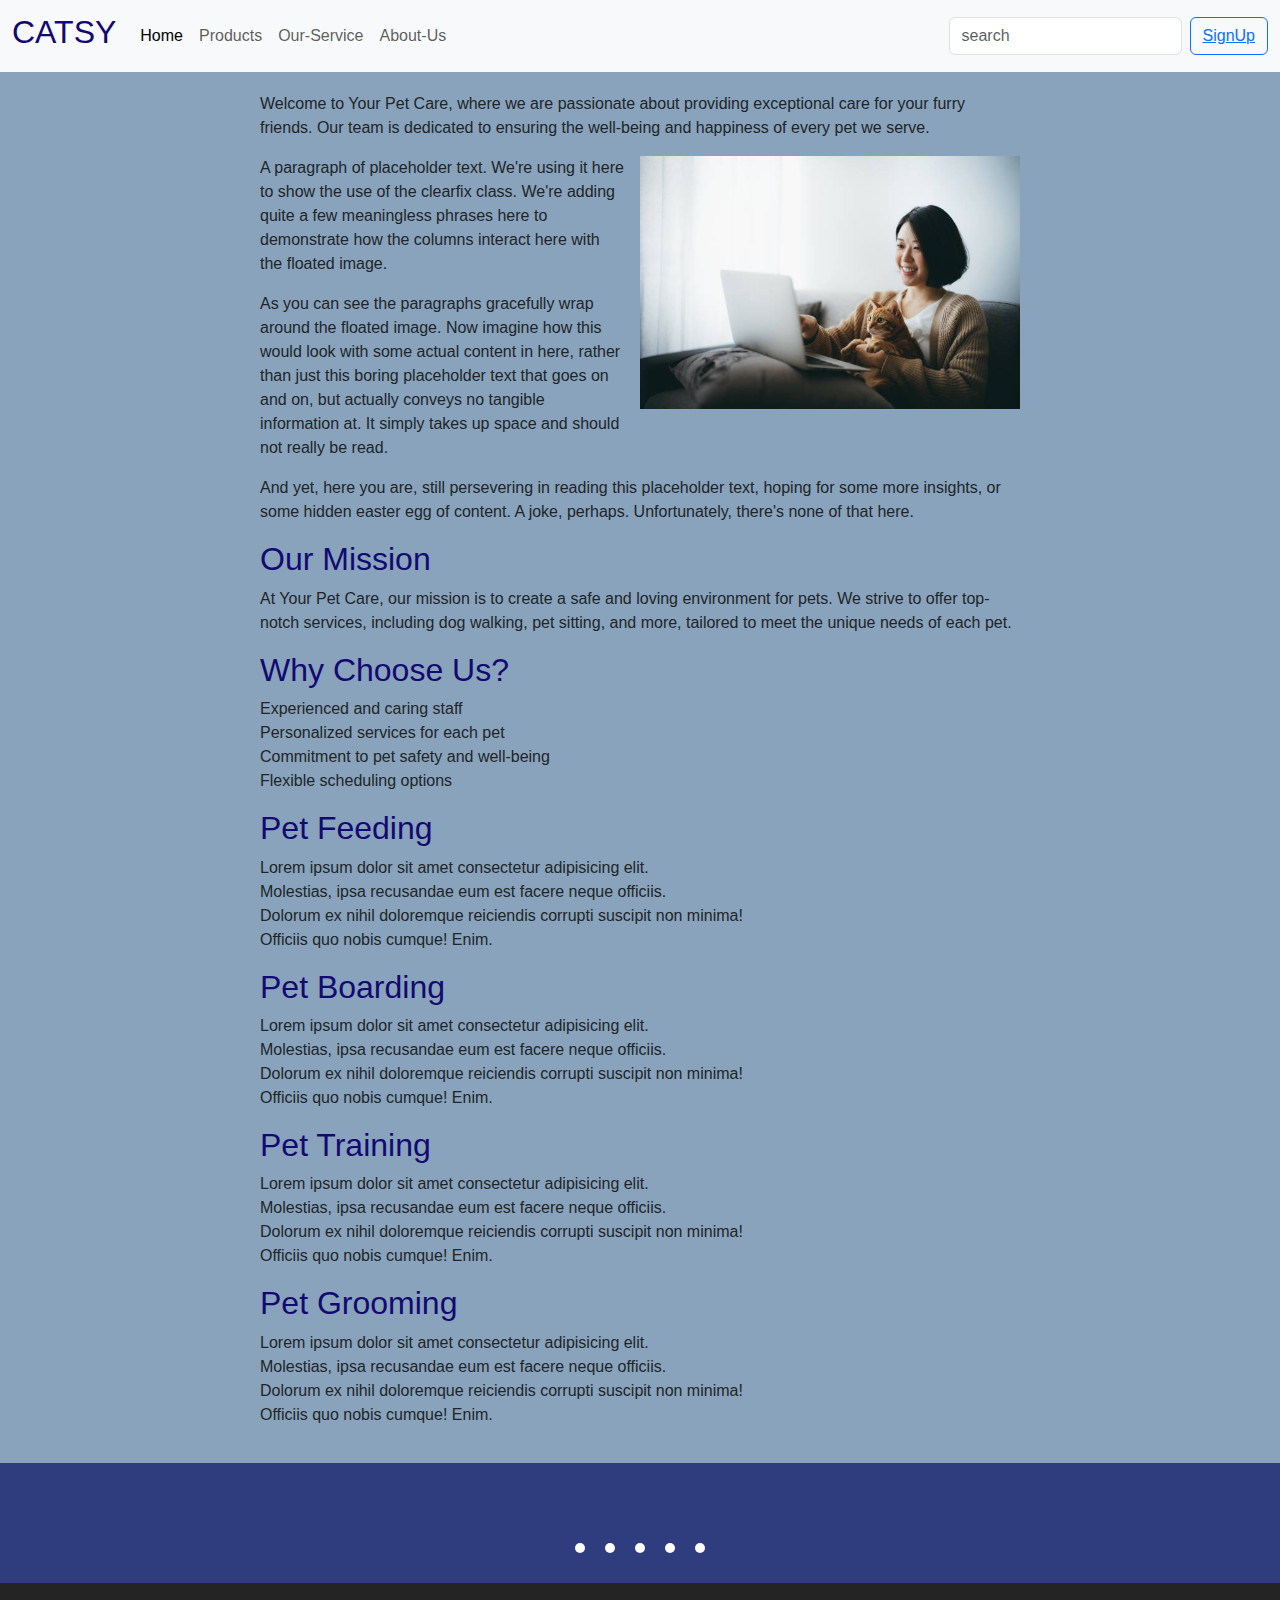
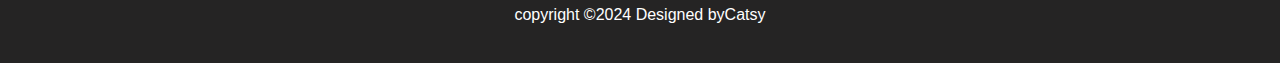
<file: us.html>
<!DOCTYPE html>
<html lang="en">
<head>
    <meta charset="UTF-8">
    <meta name="viewport" content="width=device-width, initial-scale=1.0">
    <link rel="stylesheet" href="indexstyle.css">
    <link href="https://cdn.jsdelivr.net/npm/bootstrap@5.3.3/dist/css/bootstrap.min.css" href="style.CSS" rel="stylesheet"
    integrity="sha384-QWTKZyjpPEjISv5WaRU9OFeRpok6YctnYmDr5pNlyT2bRjXh0JMhjY6hW+ALEwIH" crossorigin="anonymous">
  <link defer rel="stylesheet" href="https://cdnjs.cloudflare.com/ajax/libs/font-awesome/6.5.1/css/all.min.css"
    integrity="sha512-DTOQO9RWCH3ppGqcWaEA1BIZOC6xxalwEsw9c2QQeAIftl+Vegovlnee1c9QX4TctnWMn13TZye+giMm8e2LwA=="
    crossorigin="anonymous" referrerpolicy="no-referrer" />
    <title>About Us - Your Pet Care</title>
</head>
<style>
    @media screen and (max-width480px){
        #image{
            diplay:none}}
    body {
    font-family: 'Arial', sans-serif;
    margin: 0;
    padding: 0;
    background-color: rgb(136, 163, 187);
}

.about-content {
    max-width: 800px;
    margin: 0 auto;
    padding: 20px;
}

h2 {
    color: #130972;
}

ul {
    list-style-type: none;
    padding: 0;
}

</style>
<body>

    <script src="https://cdn.jsdelivr.net/npm/bootstrap@5.3.3/dist/js/bootstrap.bundle.min.js"
    integrity="sha384-YvpcrYf0tY3lHB60NNkmXc5s9fDVZLESaAA55NDzOxhy9GkcIdslK1eN7N6jIeHz"
    crossorigin="anonymous"></script>
  <div class="full">
    <nav class="navbar navbar-expand-lg bg-body-tertiary">
      <div class="container-fluid">
        <a class="navbar-brand" href="#">
          <h2 id="one">CATSY</h2>
        </a>
        <button class="navbar-toggler" type="button" data-bs-toggle="collapse" data-bs-target="#navbarSupportedContent"
          aria-controls="navbarSupportedContent" aria-expanded="false" aria-label="Toggle navigation">
          <span class="navbar-toggler-icon"></span>
        </button>
        <div class="collapse navbar-collapse" id="navbarSupportedContent">
          <ul class="navbar-nav me-auto mb-2 mb-lg-0">
            <li class="nav-item">
              <a class="nav-link active" aria-current="page" href="index.html">Home</a>
            </li>
            <li class="nav-item">
              <a class="nav-link" href="products.html">Products</a>
            </li>
            <li class="nav-item">
              <a class="nav-link" href="service.html">Our-Service</a>
            </li>
            <li class="nav-item">
              <a class="nav-link" href="us.html">About-Us</a>
            </li>
               </ul>
          <form class="d-flex" role="search">
            <input class="form-control me-2" type="search" placeholder="search" aria-label="Search">
            <button class="btn btn-outline-primary" type="submit"><a href="login.html">SignUp</a></button>
          </form>
        </div>
      </div>
    </nav>

    <!--NAVBAR CLOSED -->

    <section class="about-content">
        <p>Welcome to Your Pet Care, where we are passionate about providing exceptional care for your furry friends. Our team is dedicated to ensuring the well-being and happiness of every pet we serve.</p>
        <div class="clearfix">
          <img src="Images/istockphoto-1379089656-612x612.jpg"  id="image" class="col-md-6 float-md-end mb-3 ms-md-3" alt="...">
        
          <p>
            A paragraph of placeholder text. We're using it here to show the use of the clearfix class. We're adding quite a few meaningless phrases here to demonstrate how the columns interact here with the floated image.
          </p>
        
          <p>
            As you can see the paragraphs gracefully wrap around the floated image. Now imagine how this would look with some actual content in here, rather than just this boring placeholder text that goes on and on, but actually conveys no tangible information at. It simply takes up space and should not really be read.
          </p>
        
          <p>
            And yet, here you are, still persevering in reading this placeholder text, hoping for some more insights, or some hidden easter egg of content. A joke, perhaps. Unfortunately, there's none of that here.
          </p>
        </div>
        <h2>Our Mission</h2>
        <p>At Your Pet Care, our mission is to create a safe and loving environment for pets. We strive to offer top-notch services, including dog walking, pet sitting, and more, tailored to meet the unique needs of each pet.</p>

        <h2>Why Choose Us?</h2>
        <ul>
            <li>Experienced and caring staff</li>
            <li>Personalized services for each pet</li>
            <li>Commitment to pet safety and well-being</li>
            <li>Flexible scheduling options</li>
        </ul>
        <h2>Pet Feeding</h2>
        <ul>
           <p>Lorem ipsum dolor sit amet consectetur adipisicing elit.<br>
             Molestias, ipsa recusandae eum est facere neque officiis.<br>
              Dolorum ex nihil doloremque reiciendis corrupti suscipit non minima!<br> 
              Officiis quo nobis cumque! Enim.</p>
        </ul>
        <h2>Pet Boarding</h2>
        <ul>
            <p>Lorem ipsum dolor sit amet consectetur adipisicing elit.<br>
                Molestias, ipsa recusandae eum est facere neque officiis.<br>
                 Dolorum ex nihil doloremque reiciendis corrupti suscipit non minima!<br> 
                 Officiis quo nobis cumque! Enim.</p>
        </ul>
        <h2>Pet Training</h2>
        <ul>
            <p>Lorem ipsum dolor sit amet consectetur adipisicing elit.<br>
                Molestias, ipsa recusandae eum est facere neque officiis.<br>
                 Dolorum ex nihil doloremque reiciendis corrupti suscipit non minima!<br> 
                 Officiis quo nobis cumque! Enim.</p>
        </ul>
        <h2>Pet Grooming</h2>
        <ul>
            <p>Lorem ipsum dolor sit amet consectetur adipisicing elit.<br>
                Molestias, ipsa recusandae eum est facere neque officiis.<br>
                 Dolorum ex nihil doloremque reiciendis corrupti suscipit non minima!<br> 
                 Officiis quo nobis cumque! Enim.</p>
        </ul>



    </section>

    <!-- fOOTER -->
  <div class="footer">
    <div class="footer-container">
      <div class="social-icons">
        <a href=""><i class="fa-brands fa-facebook"></i></a>
        <a href=""><i class="fa-brands fa-instagram"></i></a>
        <a href=""><i class="fa-brands fa-twitter"></i></a>
        <a href=""><i class="fa-brands fa-youtube"></i></a>
        <a href=""><i class="fa-brands fa-google"></i></a>
      </div>
    </div>
    <div class="footer-bottom">
      <p>copyright &copy;2024 Designed by<span class="cat">Catsy</span></p>
    </div>
  </div>

</body>
</html>
</file>
<file: loginstyle.css>
@import url('https://fonts.googleapis.com/css?family=Montserrat:400,800');

* {
	box-sizing: border-box;
}

body {
	background: #f6f5f7;
	display: flex;
	justify-content: center;
	align-items: center;
	flex-direction: column;
	font-family: 'Montserrat', sans-serif;
	height: 100vh;
	margin: -20px 0 50px;
}

h1 {
	font-weight: bold;
	margin: 0;
}

h2 {
	text-align: center;
}

p {
	font-size: 14px;
	font-weight: 100;
	line-height: 20px;
	letter-spacing: 0.5px;
	margin: 20px 0 30px;
}

span {
	font-size: 12px;
}

a {
	color: #333;
	font-size: 14px;
	text-decoration: none;
	margin: 15px 0;
}

button {
	border-radius: 20px;
	border: 1px solid #1b5881;
	background-color: #68119b;
	color: #FFFFFF;
	font-size: 12px;
	font-weight: bold;
	padding: 12px 45px;
	letter-spacing: 1px;
	text-transform: uppercase;
	transition: transform 80ms ease-in;
}

button:active {
	transform: scale(0.95);
}

button:focus {
	outline: none;
}

button.ghost {
	background-color: transparent;
	border-color: #FFFFFF;
}

form {
	background-color: #FFFFFF;
	display: flex;
	align-items: center;
	justify-content: center;
	flex-direction: column;
	padding: 0 50px;
	height: 100%;
	text-align: center;
}

input {
	background-color: #eee;
	border: none;
	padding: 12px 15px;
	margin: 8px 0;
	width: 100%;
}

.container {
	background-color: #fff;
	border-radius: 10px;
  	box-shadow: 0 14px 28px rgba(0,0,0,0.25), 
			0 10px 10px rgba(0,0,0,0.22);
	position: relative;
	overflow: hidden;
	width: 768px;
	max-width: 100%;
	min-height: 500px;
}

.form-container {
	position: absolute;
	top: 0;
	height: 100%;
	transition: all 0.6s ease-in-out;
}

.sign-in-container {
	left: 0;
	width: 50%;
	z-index: 2;
}

.container.right-panel-active .sign-in-container {
	transform: translateX(100%);
}

.sign-up-container {
	left: 0;
	width: 50%;
	opacity: 0;
	z-index: 1;
}

.container.right-panel-active .sign-up-container {
	transform: translateX(100%);
	opacity: 1;
	z-index: 5;
	animation: show 0.6s;
}

@keyframes show {
	0%, 49.99% {
		opacity: 0;
		z-index: 1;
	}
	
	50%, 100% {
		opacity: 1;
		z-index: 5;
	}
}

.overlay-container {
	position: absolute;
	top: 0;
	left: 50%;
	width: 50%;
	height: 100%;
	overflow: hidden;
	transition: transform 0.6s ease-in-out;
	z-index: 100;
}

.container.right-panel-active .overlay-container{
	transform: translateX(-100%);
}

.overlay {
	background: #1a1542;
	background: -webkit-linear-gradient(to right, #0a7583, #2f2764);
	background: linear-gradient(to right, #550c39, #1a1542);
	background-repeat: no-repeat;
	background-size: cover;
	background-position: 0 0;
	color: #FFFFFF;
	position: relative;
	left: -100%;
	height: 100%;
	width: 200%;
  	transform: translateX(0);
	transition: transform 0.6s ease-in-out;
}

.container.right-panel-active .overlay {
  	transform: translateX(50%);
}

.overlay-panel {
	position: absolute;
	display: flex;
	align-items: center;
	justify-content: center;
	flex-direction: column;
	padding: 0 40px;
	text-align: center;
	top: 0;
	height: 100%;
	width: 50%;
	transform: translateX(0);
	transition: transform 0.6s ease-in-out;
}

.overlay-left {
	transform: translateX(-20%);
}

.container.right-panel-active .overlay-left {
	transform: translateX(0);
}

.overlay-right {
	right: 0;
	transform: translateX(0);
}

.container.right-panel-active .overlay-right {
	transform: translateX(20%);
}
</file>
<file: petsstyling.css>
@import url('https://fonts.googleapis.com/css2?family=Noto+Sans&display=swap');

:root {
  --bodyFonts: 'Josefin Sans', sans-serif;
  --pinkColor: #5557F3;
  --titleColor: #000000;
  --bodyColor: #666666;
  --lightblueColor: #8D99FF;
  --whiteColor: #ffffff;
  --fontSize: 16px;
  --transition: .5s;
}
body {
  padding: 0;
  margin: 0;
  font-family: 'Noto Sans', sans-serif !important;
}
a,
a:hover {
  text-decoration: none !important;
}
img {
  max-width: 100%;
}
hr {
  margin-top: 0 !important;
  margin-bottom: 0 !important;
}
.pt-100 { padding-top: 100px; }
.pt-45 { padding-top: 45px; }
#not_found {
  text-align: center;
  color: red;
}
.grand-total {
  margin-top: 1rem;
  text-align: center;
  font-weight: 600;
}
.table {
  margin-bottom: 0 !important;
}
.default-btn {
  padding: 12px 25px 10px;
  text-align: center;
  color: var(--whiteColor) !important;
  font-size: var(--fontSize);
  transition: var(--transition);
  display: inline-block;
  align-items: center;
  justify-content: center;
  position: relative;
  border-radius: 8px;
  z-index: 0;
  background: var(--pinkColor);
  overflow: hidden;
  white-space: nowrap;
  border: 0;
}
.default-btn:before {
  content: '';
  position: absolute;
  top: 0;
  bottom: 0;
  left: 50%;
  width: 550px;
  height: 550px;
  margin: auto;
  background: var(--lightblueColor);
  border-radius: 8px;
  z-index: -1;
  transform-origin: top center;
  transform: translateX(-50%) translateY(-5%) scale(0.4);
  transition: transform .9s;
}
.default-btn:hover {
  color: var(--whiteColor) !important;
}
.default-btn:hover:before {
  transition: transform 1s;
  transform: translateX(-45%) translateY(0) scale(1);
  transform-origin: bottom center;
}
.btn-success {
  background-color: #F96B6A !important;
  border-color: #F96B6A !important;
}
.featured-area {
  background-color: #EDEFF9;
}
.featured-tab-area .tabs {
  margin: 0;
  padding: 0;
  list-style: none;
  float: right;
}
.featured-tab-area .tabs li {
  display: inline-block;
  line-height: initial;
  margin-right: 20px;
}
.featured-tab-area .tabs li a {
  display: inline-block;
  position: relative;
  color: var(--titleColor);
  padding: 13px 26px 10px;
  background-color: #fff;
  border-radius: 5px;
  box-shadow: rgba(100, 100, 111, 0.2) 0px 7px 29px 0px;
}
.featured-tab-area .tabs li.active a {
  background-color: var(--pinkColor);
  color: var(--whiteColor);
}
.featured-tab-area .tabs li.current a {
  background-color: var(--pinkColor);
  color: var(--whiteColor);
}
.featured-tab-area-ml .tabs {
  margin-top: 0 !important;
  float: left;
}
.tab .tabs_item {
  display: none;
}
.tab .tabs_item:first-child {
  display: block;
}
.featured-item {
  margin-bottom: 30px;
  background-color: var(--whiteColor);
  border-radius: 5px;
  box-shadow: rgba(100, 100, 111, 0.2) 0px 7px 29px 0px;
}

.featured-item .featured-item-img {
  position: relative;
  z-index: 1;
  transition: 0.3s linear;
  overflow: hidden;
}
.featured-item .featured-item-img a {
  display: block;
}
.featured-item .featured-item-img a img {
  border-top-left-radius: 5px;
  border-top-right-radius: 5px;
  border: 4px solid var(--whiteColor);
  transition: 0.3s linear;
}

.featured-item .featured-item-img a img:hover {
  scale: 1.08;
} 

.featured-item .content {
  padding: 20px 15px;
}
.featured-item .content h3 {
  margin-bottom: 10px;
}
.featured-item .content h3 a {
  color: var(--titleColor);
  -webkit-transition: var(--transition);
  transition: var(--transition);
  font-weight: bold;
}
.featured-item .content .content-in {
  display: flex;
  align-items: center;
  justify-content: space-between;
  padding: 12px 12px 10px;
  border-radius: 3px;
}
.featured-item .content .content-in i {
  color: #ffcc00;
}
.featured-item .content .content-in span {
  font-size: 15px;
  color: var(--titleColor);
  font-weight: 500;
}
.featured-item .content .content-in h4 {
  font-size: 15px;
  color: var(--titleColor);
  font-weight: 500;
  margin-bottom: 0;
}
.featured-item .content .featured-content-list {
  display: flex;
  align-items: center;
  justify-content: space-between;
  padding: 15px 0 0;
}
.featured-tab-area .tabs li {
  margin-right: 5px;
}
#staticBackdropLabel {
  font-weight: bold;
}
/* responsive css */
@media only screen and (max-width: 767px) {
  .featured-tab-area .tabs {
    margin: 20px 0 0;
    float: none;
    text-align: left;
  }
  .featured-tab-area .tabs li:last-child {
    margin-right: 5px;
  }
  .featured-tab-area .tabs li a {
    font-size: 14px;
    padding: 12px 16px 9px;
  }
  .featured-item .content {
    padding: 20px 10px;
  }
  .featured-item .content h3 {
    font-size: 19px;
  }
  .featured-item .content .content-in span {
    font-size: 14px;
  }
  .featured-item .content .content-in h4 {
    font-size: 14px;
  }
  .featured-item .content .featured-content-list {
    padding: 12px 0 0;
  }
}
@media only screen and (min-width: 576px) and (max-width: 767px) {
  .featured-item .content {
    padding: 20px 15px;
  }
}
@media only screen and (min-width: 768px) and (max-width: 991px) {
  .featured-tab-area .tabs li a {
    font-size: 14px;
    padding: 12px 16px 9px;
  }
  .featured-item .featured-item-img .featured-user {
    top: 20px;
  }
  .featured-item .featured-item-img .featured-user .featured-user-option img {
    margin-right: 7px;
    width: 25px !important;
    height: 25px !important;
  }
  .featured-item .featured-item-img .featured-user .featured-user-option span {
    font-size: 13px;
    padding-top: 2px;
  }
  .featured-item .featured-item-img .featured-item-clock {
    font-size: 18px;
  }
  .featured-item .content {
    padding: 20px 10px;
  }
  .featured-item .content h3 {
    font-size: 19px;
  }
  .featured-item .content .content-in span {
    font-size: 14px;
  }
  .featured-item .content .content-in h4 {
    font-size: 14px;
  }
  .featured-item .content .featured-content-list {
    padding: 12px 0 0;
  }
  .featured-item .content .featured-content-list p {
    font-size: 14px;
  }
  .featured-item .content .featured-content-list p i {
    font-size: 16px;
  }
}
@media only screen and (min-width: 992px) and (max-width: 1199px) {
  .featured-tab-area .tabs li {
    margin-right: 5px;
  }
  .featured-tab-area .tabs li a {
    font-size: 14px;
    padding: 12px 16px 9px;
  }
  .featured-item .content h3 {
    font-size: 16px;
  }
}
@media only screen and (min-width: 1200px) and (max-width: 1299px) {
  .featured-tab-area .tabs li a {
    font-size: 14px;
    padding: 12px 16px 9px;
  }
  .featured-item .content {
    padding: 20px 20px;
  }
  .featured-item .content .content-in {
    padding: 10px 5px 8px;
  }
  .featured-item .content h3 {
    font-size: 18px;
  }
}
/* footer */
.footer-container,
  .nav-footer,
  .footer-bottom,
  .social-icons {
    padding: 0px;
    margin: 0px;
    box-sizing: 100%;
  }

  .footer {
    background-color: #2f3d7e;
    padding: 0px;
  }

  .footer-container {
    width: 100%;
    padding: 70px 30px 20px;
  }

  .social-icons {
    display: flex;
    justify-content: center;
  }

  .social-icons a {
    text-decoration: none;
    padding: 5px;
    background-color: white;
    margin: 10px;
    border-radius: 70%;
  }

  .social-icons a i {
    font-size: 2em;
    color: #ffffff;
    opacity: 0.9;
  }

  .social-icons a:hover {
    transition: 0.5s;
    background-color: #2f3d7e;
  }

  .social-icons a i {
    color: #00030f;
    transition: 0.5s;
  }

  .nav-footer {
    margin: 30px 0px;
  }

  .nav-footer ul {
    display: flex;
    justify-content: center;
  }

  .nav-footer ul a {
    color: #dbd7d7;
    font-size: 1.3em;
    margin: 20px;
    opacity: 0.7;
    text-decoration: none;
    transition: 0.5s
  }

  .nav-footer ul a:hover {
    opacity: 1.5;
  }

  .footer-bottom {
    background-color: #252424;
    padding: 20px;
    ;
    text-align: center;
  }

  .footer-bottom p {
    color: white;
  }
</file>
<file: indexstyle.css>
body {
  font-family: 'Arial', sans-serif;
  margin: 0;
  padding: 0;
}

header {
  background-color: #3498db;
  color: #fff;
  text-align: center;
  padding: 1em 0;
}


.services {
  display: flex;
  flex-wrap: wrap;
  justify-content: space-around;
  padding: 2em;
}

.service {
  border: 1px solid #ddd;
  border-radius: 8px;
  padding: 1em;
  margin: 1em;
  width: 300px;
}
.footer-container,
  .nav-footer,
  .footer-bottom,
  .social-icons {
    padding: 0px;
    margin: 0px;
    box-sizing: border-box;
  }

  .footer {
    background-color: #2f3d7e;
    padding: 0px;
  }

  .footer-container {
    width: 100%;
    padding: 70px 30px 20px;
  }

  .social-icons {
    display: flex;
    justify-content: center;
  }

  .social-icons a {
    text-decoration: none;
    padding: 5px;
    background-color: white;
    margin: 10px;
    border-radius: 70%;
  }

  .social-icons a i {
    font-size: 2em;
    color: #ffffff;
    opacity: 0.9;
  }

  .social-icons a:hover {
    transition: 0.5s;
    background-color: #2f3d7e;
  }

  .social-icons a i {
    color: #00030f;
    transition: 0.5s;
  }

  .nav-footer {
    margin: 30px 0px;
  }

  .nav-footer ul {
    display: flex;
    justify-content: center;
  }

  .nav-footer ul a {
    color: #dbd7d7;
    font-size: 1.3em;
    margin: 20px;
    opacity: 0.7;
    text-decoration: none;
    transition: 0.5s
  }

  .nav-footer ul a:hover {
    opacity: 1.5;
  }

  .footer-bottom {
    background-color: #252424;
    padding: 20px;
    ;
    text-align: center;
  }

  .footer-bottom p {
    color: white;
  }
  .ty{
    align-items: center;
  }
/* About-Us */
body {
  font-family: 'Arial', sans-serif;
  margin: 0;
  padding: 0;
}

header {
  background-color: #3498db;
  color: #fff;
  text-align: center;
  padding: 1em 0;
}

.about-content {
  max-width: 800px;
  margin: 0 auto;
  padding: 20px;
}

h2 {
  color: #3498db;
}

ul {
  list-style-type: none;
  padding: 0;
}

footer {
  background-color: #2ecc71;
  color: #fff;
  text-align: center;
  padding: 1em 0;
  position: fixed;
  bottom: 0;
  width: 100%;
}
</file>
